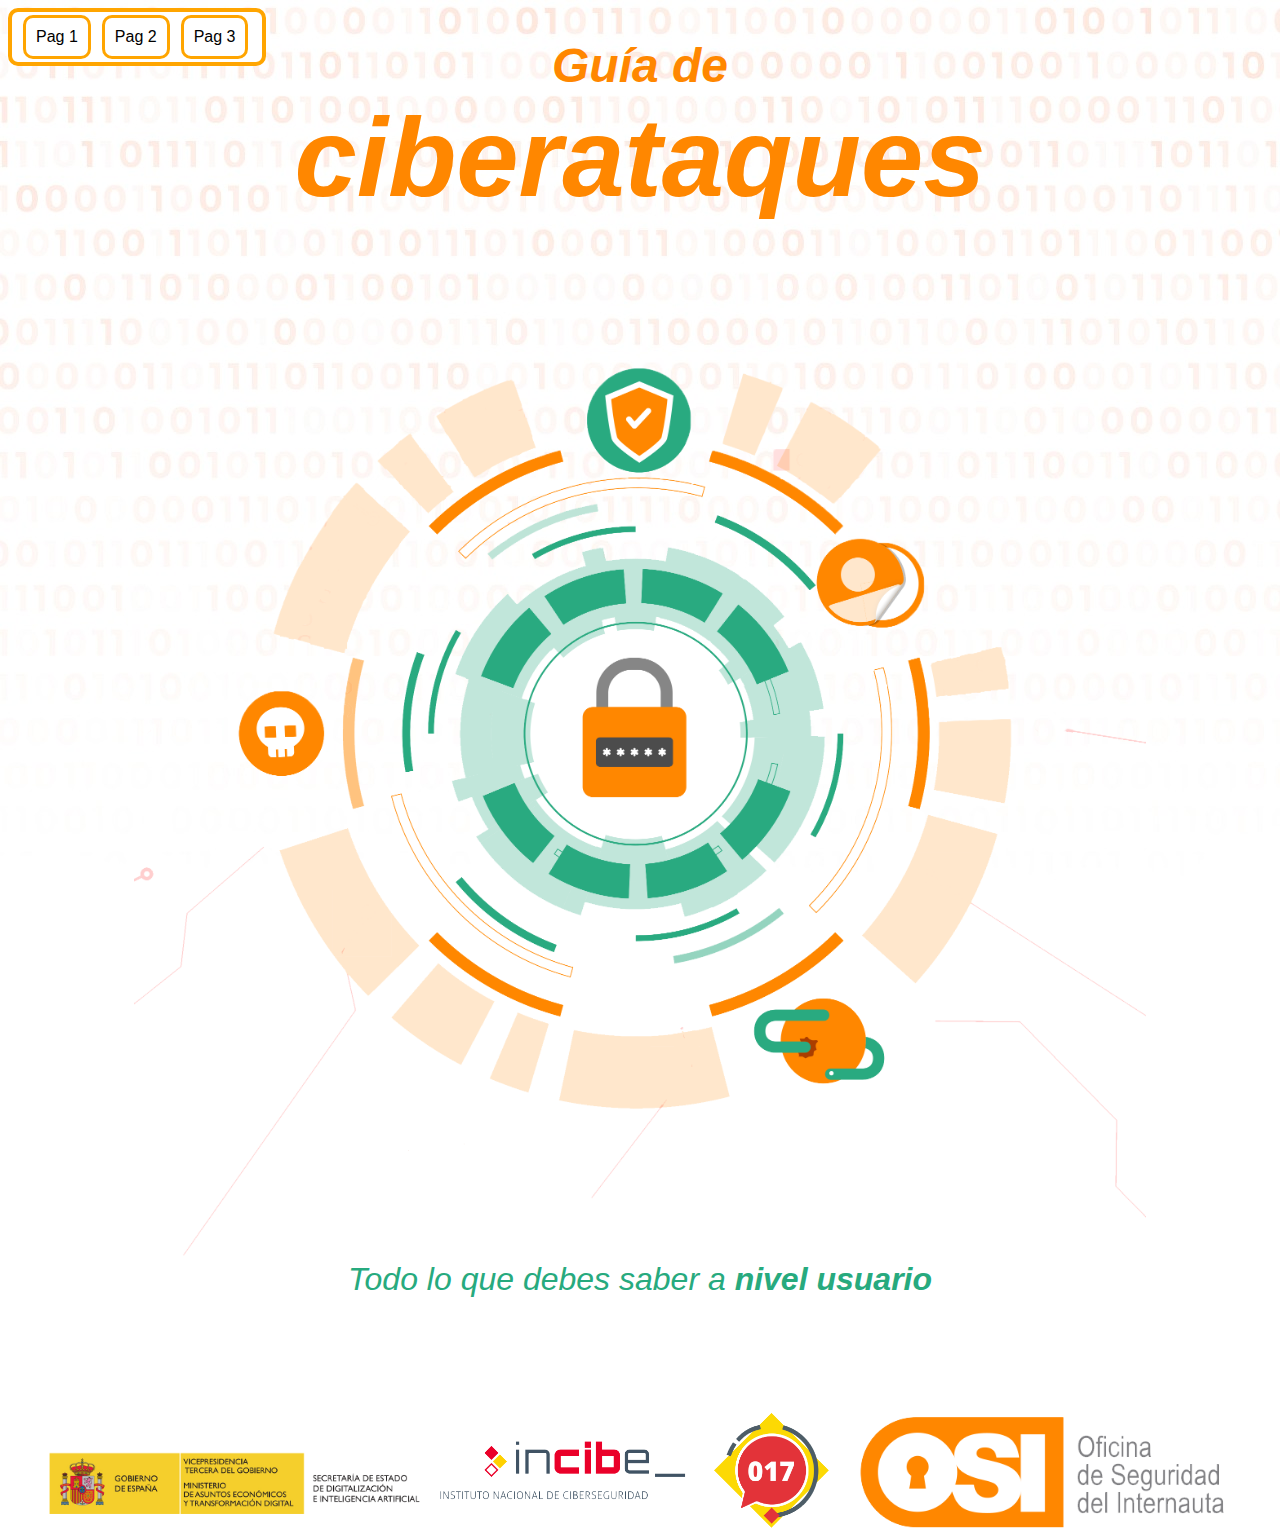
<file: Practica 3.1 CSS/index.html>
<!DOCTYPE html>
<html>
<head>
	<title>Guía de ciberataques</title>
	<link rel="stylesheet" type="text/css" href="css/index.css">
	<link rel="stylesheet" type="text/css" href="css/menu.css">
	<meta charset="utf-8">
</head>
<body>
	<div class="menu">
		<a href="index.html">Pag 1</a>
		<a href="indice.html">Pag 2</a>
		<a href="ataques_a_contraseñas.html">Pag 3</a>
	</div> 
	<header>
		<div class="caja_titulo">
			<h1>
				<div class="titulo">Guía de</div>
				<div class="titulo_destacado">ciberataques</div>
			</h1>
		</div>	
	</header>
	<div class="caja_imagen">
		<img class="imagen_principal" src="img/imagen1.png">
	</div>
	<div class="caja_texto_inferior">
		<div class="texto_inferior">
			<span>Todo lo que debes saber a</span>
			<span class="texto_destacado">nivel usuario</span>	
		</div>
	</div>
	<footer>
		<div class="caja_imagenes_footer">
			<img src="img/gobierno_españa.png">
			<img src="img/incibe.png">
			<img src="img/osi.png">
		</div>
	</footer>
</body>
</html>
</file>
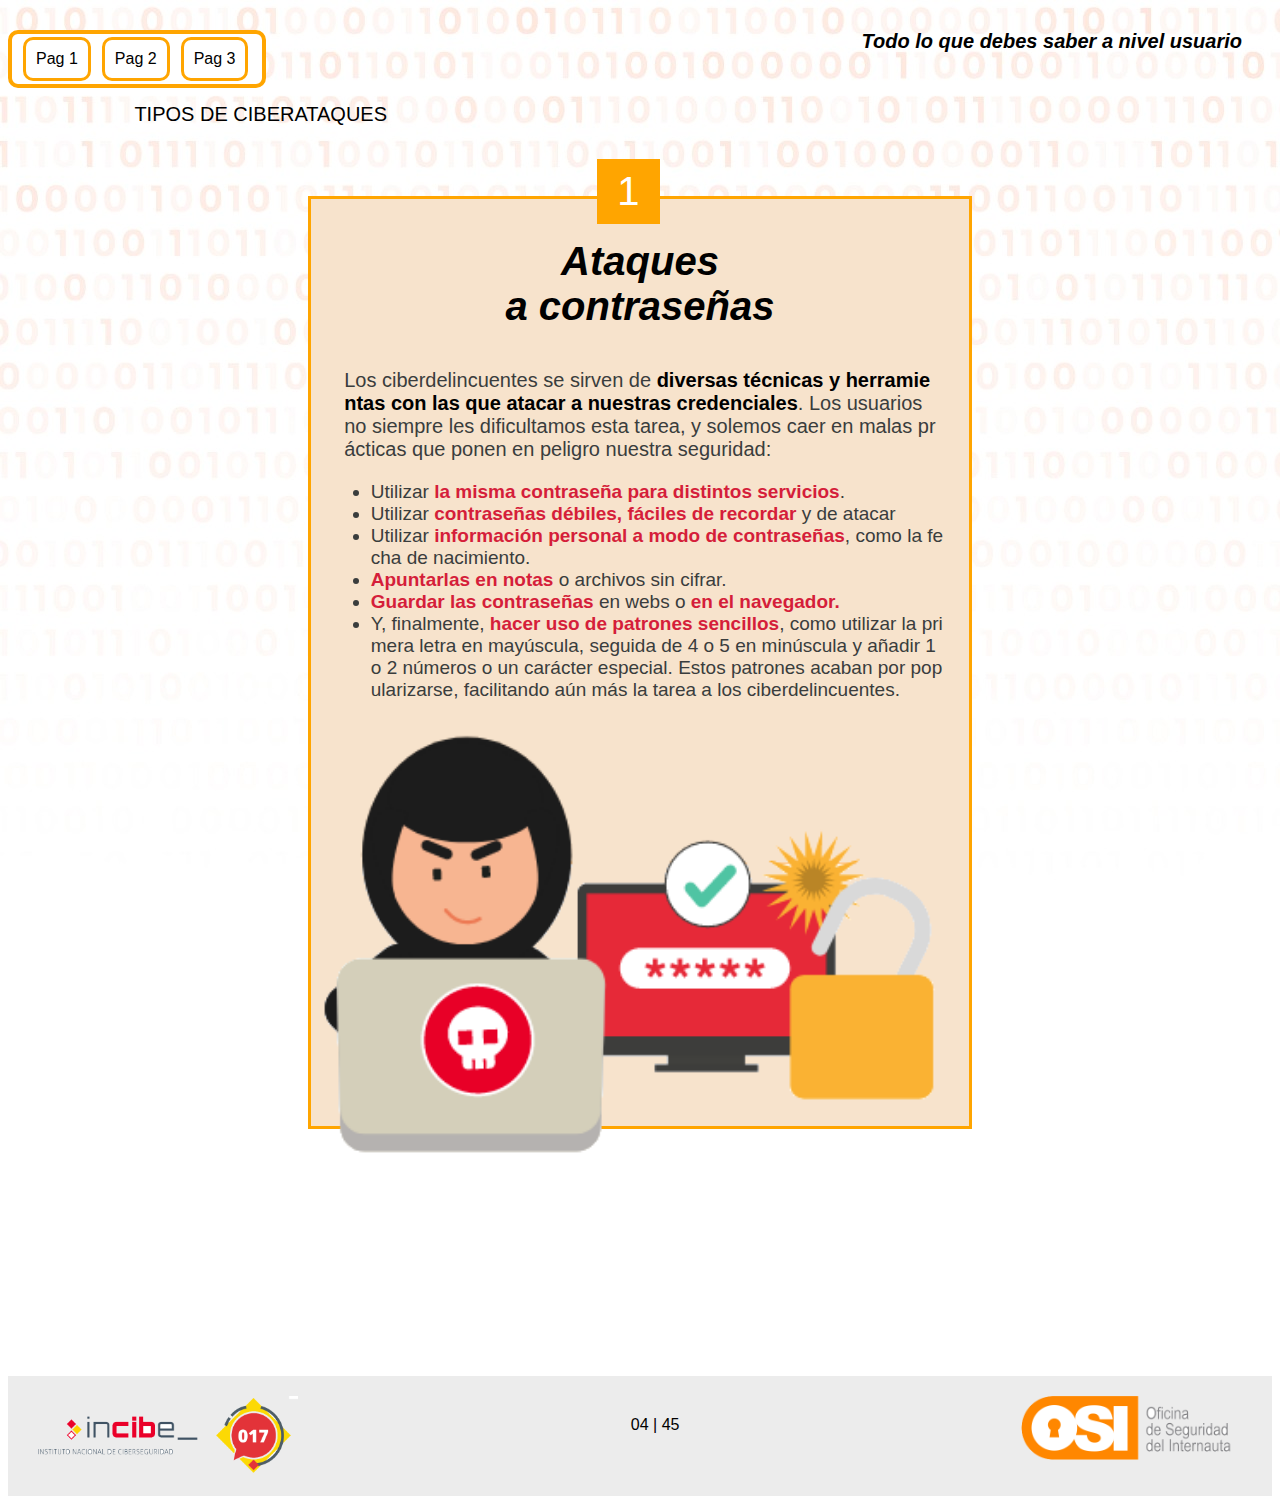
<file: Practica 3.1 CSS/ataques_a_contraseñas.html>
<!DOCTYPE html>
<html>
<head>
	<title>Ataques a contraseñas</title>
	<meta charset="utf-8">
	<link rel="stylesheet" type="text/css" href="css/ataques_a_contraseñas.css">
	<link rel="stylesheet" type="text/css" href="css/header.css">
	<link rel="stylesheet" type="text/css" href="css/footer.css">
	<link rel="stylesheet" type="text/css" href="css/menu.css">

</head>
<body>
	<div class="menu">
		<a href="index.html">Pag 1</a>
		<a href="indice.html">Pag 2</a>
		<a href="ataques_a_contraseñas.html">Pag 3</a>
	</div>
	<header>
		<span class="titulo_cabecera1">Guía de ciberataques</span>
		<span class="titulo_cabecera2">Todo lo que debes saber a nivel usuario</span>
		<span class="separador"></span>
	</header>
	<main>
		<h1>TIPOS DE CIBERATAQUES</h1>
		<div class="caja_principal">
			<div class="caja_texto">
				<div class="numero">
					<span>1</span>
				</div>
				<h1 class="titulo_caja">
					<div><span>Ataques</span></div>
					<div><span>a contraseñas</span></div>
				</h1>
				<p>Los  ciberdelincuentes  se  sirven  de <span>diversas  técnicas  y herramientas con las que atacar a nuestras credenciales</span>. Los  usuarios  no  siempre  les  dificultamos  esta  tarea,  y solemos  caer  en  malas  prácticas  que  ponen  en  peligro nuestra seguridad:</p>
				
				<ul>
					<li><span>Utilizar <span class="resaltar">la misma contraseña para distintos servicios</span>.</span></li>
					<li><span>Utilizar <span class="resaltar">contraseñas débiles, fáciles de recordar</span> y de atacar</span></li>
					<li><span>Utilizar <span class="resaltar">información personal a modo de contraseñas</span>, como la fecha de nacimiento.</span></li>
					<li><span><span class="resaltar">Apuntarlas en notas</span> o archivos sin cifrar.</span></li>
					<li><span><span class="resaltar">Guardar las contraseñas</span> en webs o <span class="resaltar">en el navegador.</span></span></li>
					<li><span>Y,  finalmente, <span class="resaltar">hacer uso de patrones sencillos</span>,  como utilizar la primera letra en mayúscula, seguida de 4 o 5 en minúscula y añadir 1 o 2 números o un carácter especial. Estos patrones acaban por popularizarse, facilitando aún más la tarea a los ciberdelincuentes.</span></li>
				</ul>
				<div class="caja_imagen">
					<img src="img/hackerman.png">
				</div>
			</div>
		</div>
	</main>
	<div class="separador"></div>
	<footer>	
			<img class="img_left" src="img/incibe.png">
			<span>04 | 45</span>
			<img class="img_right" src="img/osi.png">
	</footer>
</body>
</html>
</file>
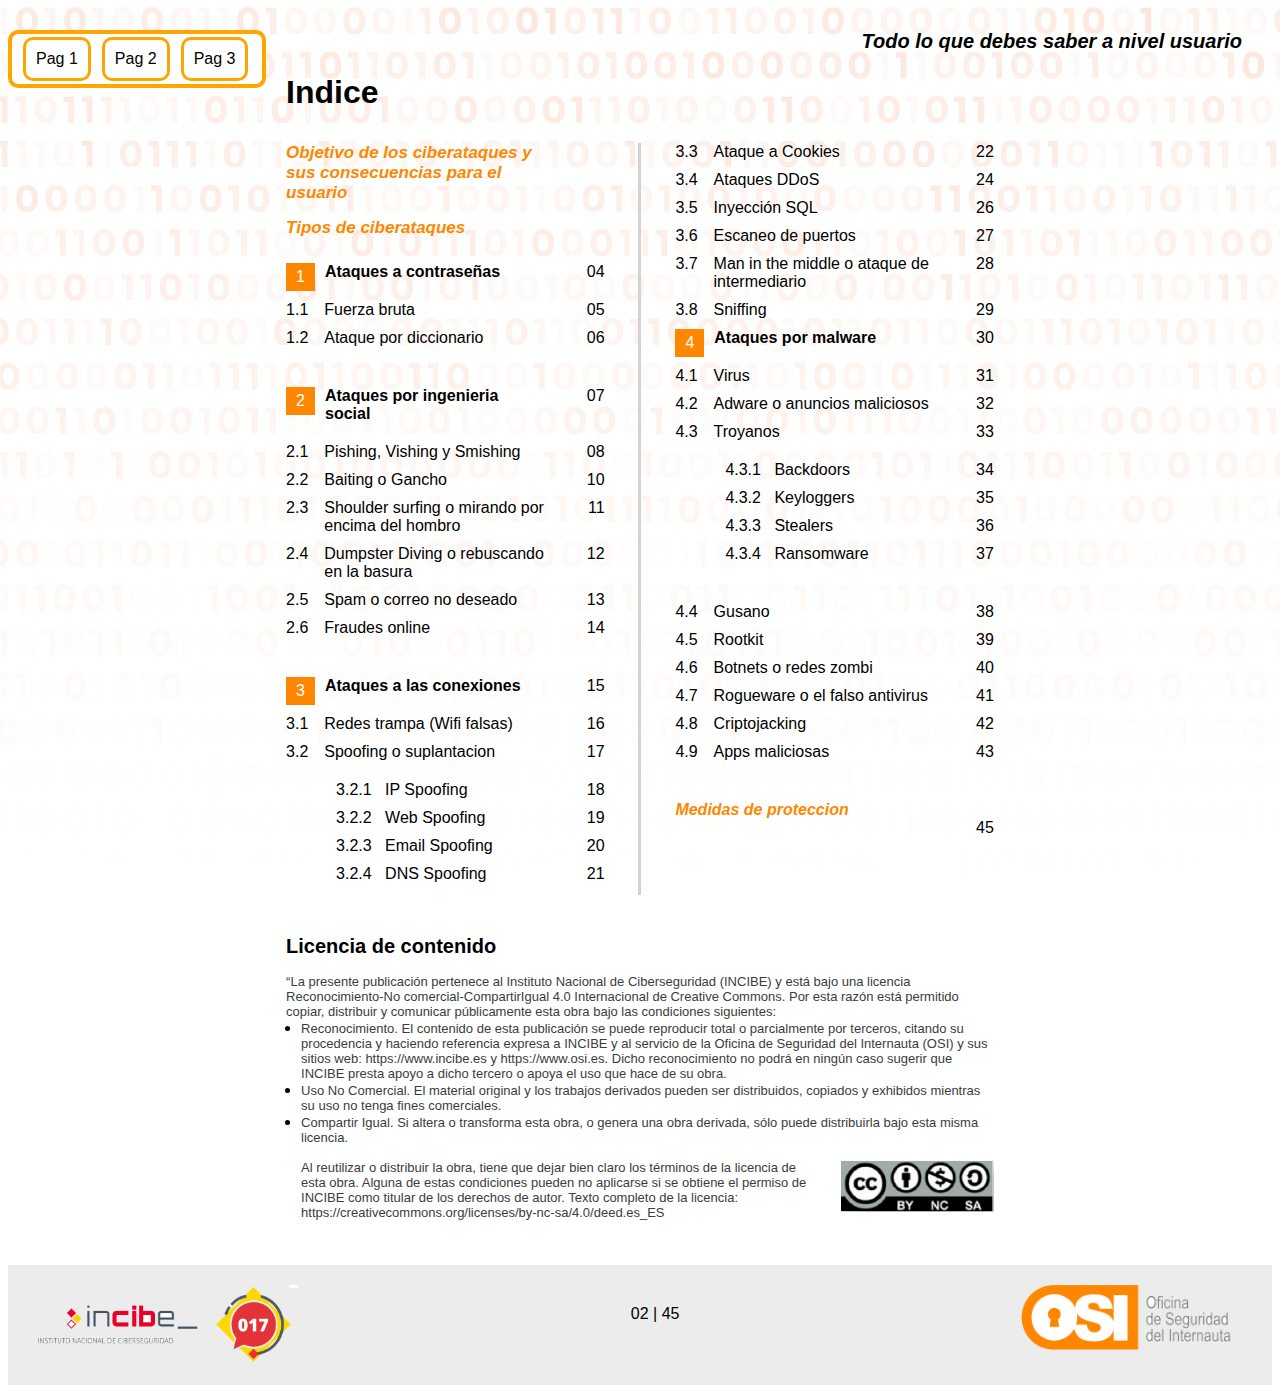
<file: Practica 3.1 CSS/indice.html>
<!DOCTYPE html>
<html>
<head>
	<title>Indice</title>
	<link rel="stylesheet" type="text/css" href="css/indice.css">
	<link rel="stylesheet" type="text/css" href="css/header.css">
	<link rel="stylesheet" type="text/css" href="css/footer.css">
	<link rel="stylesheet" type="text/css" href="css/menu.css">
	<meta charset="utf-8">
</head>
<body>
	<div class="menu">
		<a href="index.html">Pag 1</a>
		<a href="indice.html">Pag 2</a>
		<a href="ataques_a_contraseñas.html">Pag 3</a>
	</div>
	<header>
		<span class="titulo_cabecera1">Guía de ciberataques</span>
		<span class="titulo_cabecera2">Todo lo que debes saber a nivel usuario</span>
		<span class="separador"></span>
	</header>
	<main>
		<h1>Indice</h1>
		<div>
			<ol class="lista">
				
				<p>Objetivo de los ciberataques y sus consecuencias para el usuario</p>
				<p>Tipos de ciberataques</p>
				<li class="titulo">
					<div class="titulo">Ataques a contraseñas</div><span>04</span>
					<ol>
						<li><div>Fuerza bruta</div><span>05</span></li>
						<li><div>Ataque por diccionario</div><span>06</span></li>
					</ol>
				</li>
				<li class="titulo">
					<div class="titulo">Ataques por ingenieria social</div><span>07</span>
					<ol>
						<li><div>Pishing, Vishing y Smishing</div><span>08</span></li>
						<li><div>Baiting o Gancho</div><span>10</span></li>
						<li><div>Shoulder surfing o mirando por encima del hombro</div><span>11</span></li>
						<li><div>Dumpster Diving o rebuscando en la basura</div><span>12</span></li>
						<li><div>Spam o correo no deseado</div><span>13</span></li>
						<li><div>Fraudes online</div><span>14</span></li>
					</ol>
				</li>
				<li class="titulo">
					<div class="titulo">Ataques a las conexiones</div><span>15</span>
					<ol>
						<li><div>Redes trampa (Wifi falsas)</div><span>16</span></li>
						<li><div>Spoofing o suplantacion</div><span>17</span>
							<ol class="sublista">
								<li><div>IP Spoofing</div><span>18</span></li>
								<li><div>Web Spoofing</div><span>19</span></li>
								<li><div>Email Spoofing</div><span>20</span></li>
								<li><div>DNS Spoofing</div><span>21</span></li>
																													
							</ol>
						</li>
						<li><div>Ataque a Cookies</div><span>22</span></li>
						<li><div>Ataques DDoS</div><span>24</span></li>
						<li><div>Inyección SQL</div><span>26</span></li>
						<li><div>Escaneo de puertos</div><span>27</span></li>
						<li><div>Man in the middle o ataque de intermediario</div><span>28</span></li>
						<li><div>Sniffing</div><span>29</span></li>
					</ol>
				</li>
				<li class="titulo">
					<div class="titulo">Ataques por malware</div><span>30</span>
					<ol>
						<li><div>Virus</div><span>31</span></li>
						<li><div>Adware o anuncios maliciosos</div><span>32</span></li>
						<li>
							<div>Troyanos</div><span>33</span>
							<ol class="sublista">
								<li><div>Backdoors</div><span>34</span></li>
								<li><div>Keyloggers</div><span>35</span></li>
								<li><div>Stealers</div><span>36</span></li>
								<li><div>Ransomware</div><span>37</span></li>
							</ol>
						</li>
						<li><div>Gusano</div><span>38</span></li>
						<li><div>Rootkit</div><span>39</span></li>
						<li><div>Botnets o redes zombi</div><span>40</span></li>
						<li><div>Rogueware o el falso antivirus</div><span>41</span></li>
						<li><div>Criptojacking</div><span>42</span></li>
						<li><div>Apps maliciosas</div><span>43</span></li>
					</ol>
					<span class="medidas">Medidas de proteccion</span><span class="span_right">45</span>
				</li>
			</ol>	
		</div>
		<div class="licencia">
			<h2>Licencia de contenido</h2>
			<div><p>“La presente publicación pertenece al Instituto Nacional de Ciberseguridad (INCIBE) y está bajo una licencia Reconocimiento-No comercial-CompartirIgual 4.0 Internacional de Creative Commons. Por esta razón está permitido copiar, distribuir y comunicar públicamente esta obra bajo las condiciones siguientes:</p></div>
			<ul>
				<li><p> Reconocimiento. El contenido de esta publicación se puede reproducir total o parcialmente por terceros, citando su procedencia y haciendo referencia expresa  a  INCIBE  y  al  servicio  de  la  Oficina  de  Seguridad  del  Internauta  (OSI)  y  sus  sitios  web:  https://www.incibe.es  y  https://www.osi.es.  Dicho reconocimiento no podrá en ningún caso sugerir que INCIBE presta apoyo a dicho tercero o apoya el uso que hace de su obra.</p></li>
				<li><p>Uso No Comercial. El material original y los trabajos derivados pueden ser distribuidos, copiados y exhibidos mientras su uso no tenga fines comerciales.</p></li>
				<li><p>Compartir Igual. Si altera o transforma esta obra, o genera una obra derivada, sólo puede distribuirla bajo esta misma licencia.</p></li>

				<div class="caja_parrafo_licencia"><p class="parrafo_licencia">Al reutilizar o distribuir la obra, tiene que dejar bien claro los términos de la licencia de esta obra. Alguna de estas condiciones pueden no aplicarse si se obtiene el permiso de INCIBE como titular de los derechos de autor. Texto completo de la licencia: https://creativecommons.org/licenses/by-nc-sa/4.0/deed.es_ES</p><img class="img_licencia" src="img/licencia.png"><div>
				<span></span>
			</ul>
		</div>
		
	</main>
	<footer>
		<img class="img_left" src="img/incibe.png">
		<span>02 | 45</span>
		<img class="img_right" src="img/osi.png">
	</footer>
</body>
</html>
</file>
<file: Practica 3.1 CSS/css/index.css>
body {
	background-image: url("../img/fondo.png");
	background-size: 100em;
	background-repeat: repeat-x;
	font-family: sans-serif;
	text-align: center;
}
header {
	margin-top: 30px;
	display: inline-block;
	size: relative;
	margin-: auto;
}
h1 {
	width: 100%;
	color: #FF8700;
	font-style: italic;
	text-align: center;
	margin: auto;
	word-break: break-all;

}
footer {
	width: 100%;
	margin-top: 7em;
	display: inline-block;
}
footer img{
	width: 25em;
	
}
.caja_titulo {
	width: 100%;
	
}
.titulo{
	font-size: 1.5em;
}
.titulo_destacado {
	font-size: 3.5em;
	margin-bottom: 20px;
}
.caja_imagen {
	width: 100%;
}
.imagen_principal {
	margin: auto;
	display: block;
	width: 80%;
} 
.caja_texto_inferior {
	width: 100%;
	
}
.texto_inferior{
	width: 70%;
	text-align: center;
	font-style: italic;
	font-size: 2em;
	color: #27AA7E;
	margin: auto;
}
*.texto_inferior span {
	margin: auto;
}
.texto_destacado {
	font-weight: bold;
}
.caja_imagenes_footer{
	text-align: center;
	width: 100%;
	margin: auto;
}
</file>
<file: Practica 3.1 CSS/css/menu.css>
*.menu a{
	float: left;
	margin-top: 3px;
	margin-left: 11px;
	text-decoration: none;
	color: black;
	padding: 10px;
	border: 1px;
	border: solid;
	border-radius: 10px;
	border-color: orange;
}
*.menu a:hover{
	background-color: orange;
}
.menu{
	position: fixed;
	border: solid;
	border-radius: 10px;
	border-width: 4px;
	border-color: orange;
	float: left;
	width: 250px;
	height: 50px;
	background-color: white;

}
</file>
<file: Practica 3.1 CSS/css/ataques_a_contraseñas.css>
body {
	background-image: url("../img/fondo.png");
	background-size: 100em;
	background-repeat: repeat-x;
	font-family: arial;
	
}
main {
	width: 80%;
	margin: auto;
	margin-top: 50px;
	word-break: break-all;
}
h1 {
	font-size: 20px;
	font-weight: normal;
}
div.numero span{
	font-size: 40px;
}
div img{
	margin-top: 30px;
	width: 100%;
}
p {
	margin: auto;
	width: 90%;
	font-size: 20px;
}
p span {
	font-weight: bold;
	color: black;
}
ul{
	margin: auto;
	margin-top: 20px;
	width: 88%;
}
li{
	font-size: 19px;
}
.caja_principal {
	height: 1030px;
	width: 100%;
}
.caja_texto {
	color: 	#3a3d3d;
	margin: auto;
	margin-top: 70px;
	width: 65%;
	height: 90%;
	background-color: #f7e3cc;
	border: solid;
	border-color: orange;
}
.caja_imagen {
	height: 400px;
}
.numero {
	float: left;
	font-size: 24px;
	color: white;
	padding-top: 10px;
	padding-bottom: 10px;
	padding-right: 20px;
	padding-left: 20px;
	background-color: orange;
	margin-top: -40px;
	margin-left: 43.5%;	
}
.titulo_caja{
	margin: auto;
	margin-top: 40px;
	width: 50%;
	font-size: 40px;
	text-align: center;
	font-weight: bold;
	font-style: italic;
	padding-bottom: 40px;
	color: black;

}
.resaltar{
	font-weight: bold;
	color: #D51E3A;
}
.separador{
	height: 50px;
}
</file>
<file: Practica 3.1 CSS/css/header.css>
header {
	width: 100%;
	margin: auto;
	margin-top: 30px;
	font-size: 20px;
}

.titulo_cabecera1{
	float: left;
	color: #FF8700;
	font-style: italic;
	font-weight: bold;
;
}
.titulo_cabecera2 {
	float: right;
	font-style: italic;
	font-weight: bold;
	margin-right: 30px;
}
.separador {
	padding: 40px;
}
</file>
<file: Practica 3.1 CSS/css/footer.css>
footer {
	width: 100%;
	height: 120px;
	background-color: #ececec;
	margin-top: 20px;
}
footer span{
	position: absolute;
	margin-top: 40px;
	margin-left: 26%;
}
.img_right {

	float: right;
	width: 230px;
	margin-top: 20px;
	margin-right: 30px; 

}
.img_left {
	float: left;
	width: 260px;
	margin-top: 20px;
	margin-left: 30px; 
}
</file>
<file: Practica 3.1 CSS/css/indice.css>
body {
	background-image: url("../img/fondo.png");
	background-size: 100em;
	background-repeat: repeat-x;
	font-family: arial;
	
}
main {
	width: 56%;
	margin: auto;
}

ol { counter-reset: item }
ol li{ display: block }
ol li:before { content: counters(item, ".") " "; counter-increment: item; 

}
p {
	font-size: 17px;
	margin: 0px;
	padding-bottom: 15px;
}
div.licencia p{
	font-size: 13px;
	width: 100%;
	color: #3a3d3d;
	padding-bottom: 0px;
}
div.licencia p.parrafo_licencia {
	margin-top: 15px;
	width: 75%;
	float: left;
}
h2 {
	font-size: 20px;
}
ol {
	padding: 0;
	margin-bottom: 40px;
	padding-top: 10px;
}
ol li {
	margin-top: 10px;
	width: 100%;
}
ol p {
	color: #FF8700;
	font-style: italic;
	font-weight: bold;
	width: 80%;
}
ol li div {
	margin-left: 5%;
	width: 70%;
	display: inline-block;
}
ol li span {
	float: right;
}

ul {
	margin: 0px;
	margin-left: 15px;
	padding: 0px;
}
ul li p{
	margin: 0px;	
}
li p {
	width: 800px;
}
li p span{
	font-weight: normal;
	font-style: normal;
	font-size: 16px;
	color: black;
}
li.titulo:before {
	background-color:#FF8700;
	color: white;
	padding: 5px;
	padding-right: 10px;
	padding-left: 10px;
	margin-right: 10px;
}
li.titulo {
	width: 100%;
}
li:before{
	float: left;
	padding-bottom: 10px;
}
li:marker{
	padding: 200px;
}
div.titulo{
	margin-left: 0px;
	font-weight: bold;
}
.lista{
	column-count: 2;
    column-gap: 10%;
    column-width: 300px;
    column-rule: 3px solid lightgray;
	width: 100%;
	height: 100%;
}
.linea{

	width: 3px;
	height: 100%;
	background-color: lightgray;
	position: absolute;
	margin-left: 27%;
}

.sublista{
	margin-left: 50px;
}
.medidas {
	float: left;
	color: #FF8700;
	font-style: italic;
	font-weight: bold;
	width: 350px;
}
.span_left{
	margin-left: 5%;
	width: 70%;
	display: inline-block;
}
.span_right {
	float: right;
}
.caja_parrafo_licencia{
	width: 100%;
	height: 100px;
}

.img_licencia{
	margin-top: 15px;
	float: right;
	width: 22%;

}
</file>
